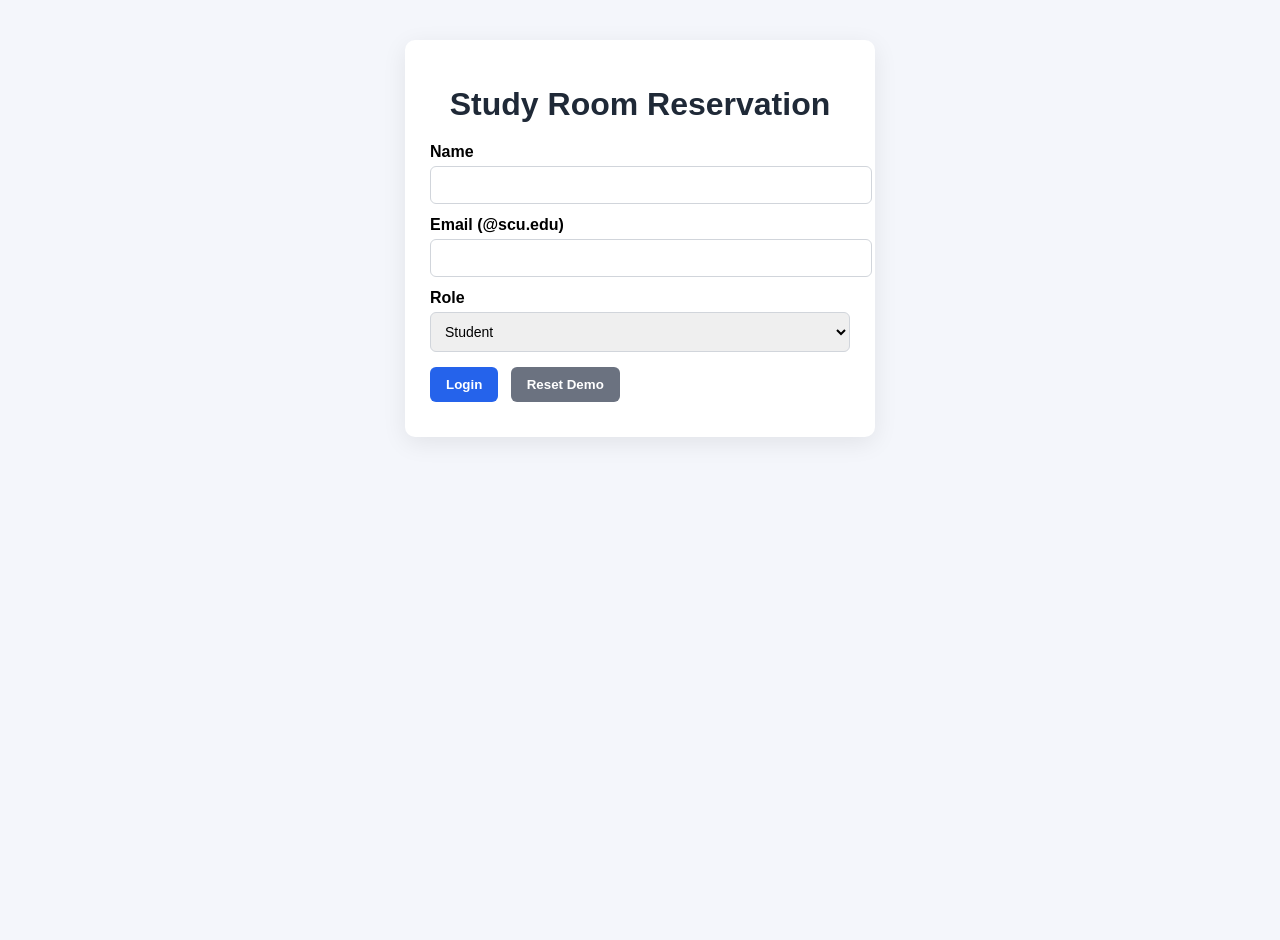
<file: index.html>
<!DOCTYPE html>
<html>
<head>
<title>Study Room Reservations</title>
<link rel="stylesheet" href="style.css">
</head>

<body>

<!-- Main container for the student reservation interface -->
<div class="container">

<h1>Study Room Reservations</h1>

<!-- Notification banner used to display messages to students (ex: reservation overridden) -->
<div id="notification" class="notification-banner" style="display:none;"></div>

<!-- Section where students create a new reservation -->
<div class="card">

<h2>Create Reservation</h2>

<label>Name</label>
<input id="name">

<label>Email</label>
<input id="email">

<label>Date</label>
<input id="date" type="date">

<!-- Room selection dropdown -->
<label>Room</label>
<select id="room">

<option>lib1 (whiteboard, projector)</option>
<option>lib2 (whiteboard)</option>
<option>lib3 (none)</option>

<option>scdi1 (projector)</option>
<option>scdi2 (whiteboard)</option>
<option>scdi3 (none)</option>
<option>scdi4 (whiteboard, projector)</option>
<option>scdi5 (projector)</option>
<option>scdi6 (whiteboard)</option>

</select>

<!-- Reservation visibility: private (solo) or public (others can join) -->
<label>Reservation Type</label>
<select id="visibility">
<option value="private">Private</option>
<option value="public">Public</option>
</select>

<label>Start Time</label>
<input id="start" placeholder="4:00PM">

<label>End Time</label>
<input id="end" placeholder="8:00PM">

<!-- Button triggers reservation creation logic in app.js -->
<button id="createBtn">Create Reservation</button>

<div id="message"></div>
<div id="error"></div>

</div>

<!-- Section displaying reservations relevant to the logged-in student -->
<div class="card">

<h2>Your Reservations</h2>
<div id="reservationList"></div>

</div>

</div>

<!-- Loads the student-side JavaScript logic -->
<script src="app.js"></script>

</body>
</html>
</file>
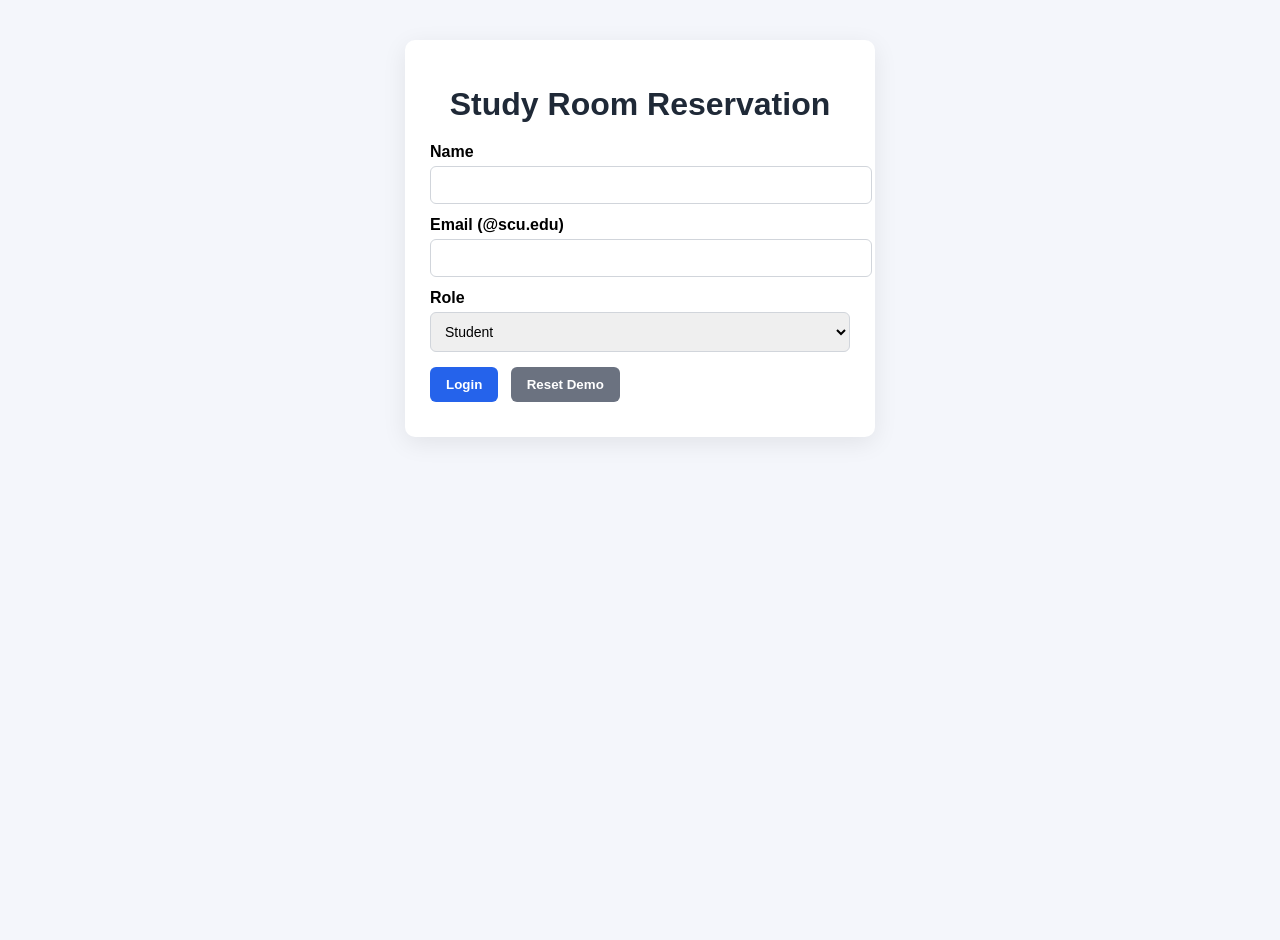
<file: admin.html>
<!DOCTYPE html>
<html>
<head>
<title>Admin Dashboard</title>
<link rel="stylesheet" href="style.css">
</head>

<body>

<!-- Main container for the admin dashboard UI -->
<div class="container">

<h1>Admin Dashboard</h1>

<!-- Section where an admin (professor) creates a class reservation -->
<div class="card">

<h2>Create Class Reservation</h2>

<label>Class Name</label>
<input id="className">

<!-- Room selection dropdown for the reservation -->
<label>Room</label>
<select id="room">

<option>lib1 (whiteboard, projector)</option>
<option>lib2 (whiteboard)</option>
<option>lib3 (none)</option>

<option>scdi1 (projector)</option>
<option>scdi2 (whiteboard)</option>
<option>scdi3 (none)</option>
<option>scdi4 (whiteboard, projector)</option>
<option>scdi5 (projector)</option>
<option>scdi6 (whiteboard)</option>

</select>

<label>Date</label>
<input id="date" type="date">

<label>Start Time</label>
<input id="start" placeholder="4:00PM">

<label>End Time</label>
<input id="end" placeholder="8:00PM">

<!-- Button that triggers reservation creation logic in admin.js -->
<button id="createAdminRes">Create Reservation</button>

<div id="message"></div>
<div id="error"></div>

</div>

<!-- Section for managing students in an existing reservation -->
<div class="card">

<h2>Add Student to Reservation</h2>

<!-- Admin enters reservation ID to modify its participants -->
<label>Reservation ID</label>
<input id="resId">

<label>Student Name</label>
<input id="studentName">

<label>Student Email</label>
<input id="studentEmail">

<!-- Buttons that call admin.js logic to add or remove students -->
<button id="addStudent">Add Student</button>
<button id="removeStudent">Remove Student</button>

</div>

<!-- Displays reservations created by the currently logged-in admin -->
<div class="card">

<h2>Your Reservations</h2>
<div id="reservationList"></div>

</div>

</div>

<!-- Loads the admin-side JavaScript that controls reservation logic -->
<script src="admin.js"></script>

</body>
</html>
</file>
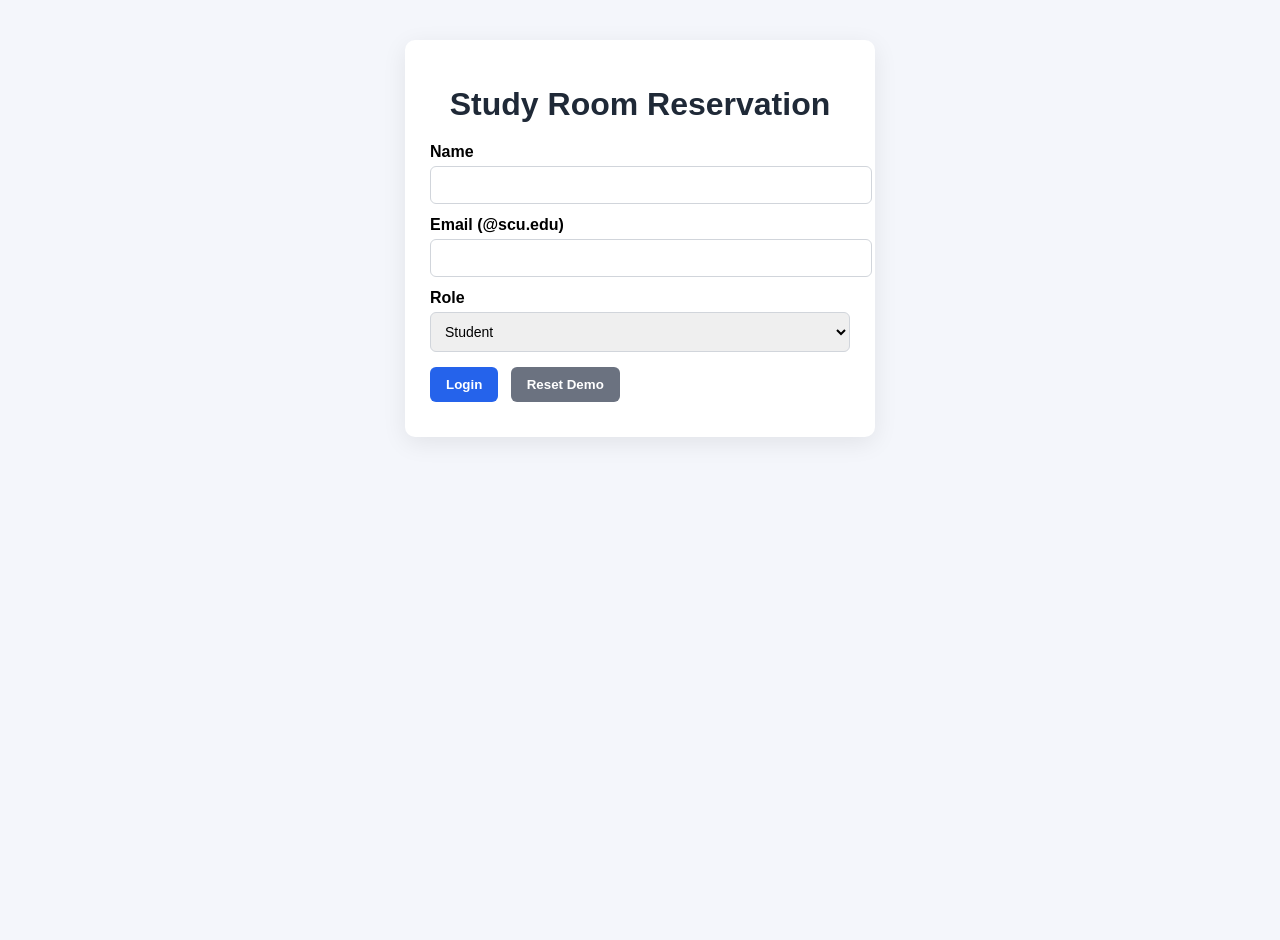
<file: login.html>
<!DOCTYPE html>
<html>
<head>
<title>Study Room Reservation Login</title>
<link rel="stylesheet" href="style.css">
</head>

<body>

<!-- Main container for the login interface -->
<div class="container">

<!-- Login card UI for entering credentials -->
<div class="card loginCard">

<h1>Study Room Reservation</h1>

<label>Name</label>
<input id="name">

<!-- Email input restricted to SCU emails -->
<label>Email (@scu.edu)</label>
<input id="email">

<!-- Role selection determines which dashboard the user will access -->
<label>Role</label>
<select id="role">
<option value="STUDENT">Student</option>
<option value="ADMIN">Admin</option>
</select>

<!-- Button triggers login validation logic in login.js -->
<button id="loginBtn">Login</button>

<!-- Button clears demo data stored in localStorage -->
<button class="secondary" onclick="resetDemo()">Reset Demo</button>

<!-- Area where login success or error messages are displayed -->
<div id="loginMsg"></div>

</div>

</div>

<!-- Loads login validation and routing logic -->
<script src="login.js"></script>

</body>
</html>
</file>
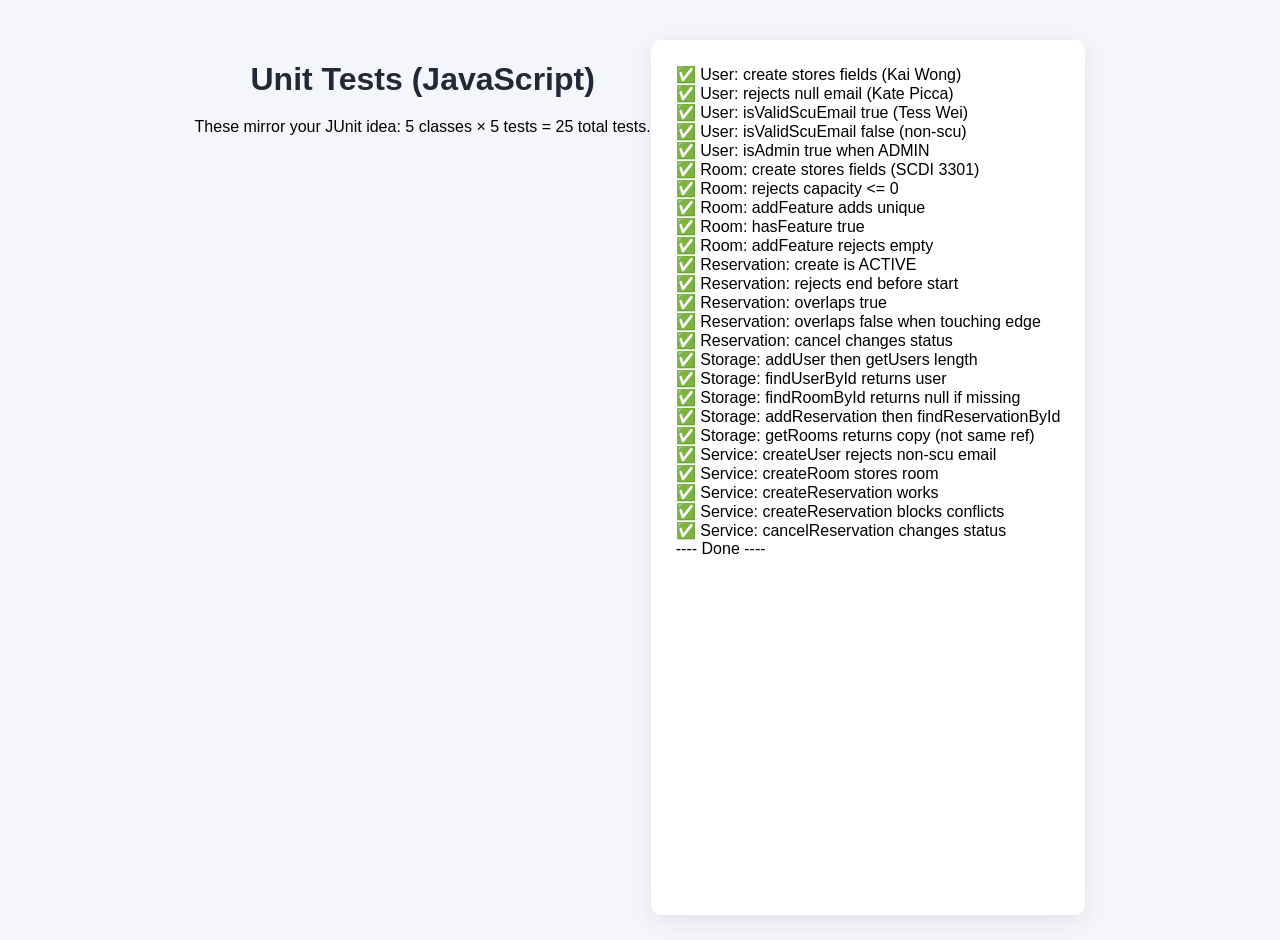
<file: tests/tests.html>
<!doctype html>
<html lang="en">
<head>
  <meta charset="UTF-8" />
  <meta name="viewport" content="width=device-width, initial-scale=1.0" />
  <title>StudyRoom JS Unit Tests</title>
  <link rel="stylesheet" href="../style.css" />
</head>
<body>
  <header class="header">
    <h1>Unit Tests (JavaScript)</h1>
    <p>These mirror your JUnit idea: 5 classes × 5 tests = 25 total tests.</p>
  </header>

  <main class="card wide">
    <div id="results"></div>
  </main>

  <script type="module" src="./tests.js"></script>
</body>
</html>
</file>
<file: style.css>
/* GLOBAL PAGE STYLING */

body{
  font-family:"Segoe UI",Arial,sans-serif;
  background:#f4f6fb;
  margin:0;
  
  display:flex;
  justify-content:center;
  
  min-height:100vh;
  padding-top:40px;
  }
  
  /* MAIN PAGE CONTAINER */

  .container{
  width:900px;
  }
  
  /* PAGE HEADINGS */

  h1{
  text-align:center;
  margin-bottom:20px;
  color:#1f2937;
  }
  
  h2{
  margin-top:0;
  color:#374151;
  }
  
  /* CARD COMPONENT
     Used for login, reservation creation, and reservation lists */

  .card{
  background:white;
  padding:25px;
  border-radius:10px;
  box-shadow:0 6px 24px rgba(0,0,0,0.08);
  margin-bottom:25px;
  }
  
  /* LOGIN CARD LAYOUT */

  .loginCard{
  width:420px;
  margin:auto;
  }
  
  /* FORM ELEMENTS */

  label{
  font-weight:600;
  display:block;
  margin-top:12px;
  margin-bottom:5px;
  }
  
  input,select{
  width:100%;
  padding:10px;
  border-radius:6px;
  border:1px solid #d1d5db;
  font-size:14px;
  }
  
  /* INPUT FOCUS EFFECT */

  input:focus,select:focus{
  outline:none;
  border-color:#2563eb;
  box-shadow:0 0 0 2px rgba(37,99,235,0.15);
  }
  
  /* BUTTON STYLING */

  button{
  margin-top:15px;
  padding:10px 16px;
  border:none;
  border-radius:6px;
  background:#2563eb;
  color:white;
  font-weight:600;
  cursor:pointer;
  margin-right:8px;
  }
  
  /* BUTTON HOVER EFFECT */

  button:hover{
  background:#1d4ed8;
  }
  
  /* SECONDARY BUTTON (EX: RESET DEMO) */

  button.secondary{
  background:#6b7280;
  }
  
  button.secondary:hover{
  background:#4b5563;
  }
  
  /* RESERVATION CARD DISPLAY */

  .reservation{
  padding:12px;
  border:1px solid #e5e7eb;
  border-radius:8px;
  margin-bottom:10px;
  background:#fafafa;
  }
  
  /* SUCCESS MESSAGE */

  #message{
  color:green;
  margin-top:10px;
  font-weight:600;
  }
  
  /* ERROR MESSAGE */

  #error{
  color:red;
  margin-top:10px;
  font-weight:600;
  }
  
  /* LOGIN MESSAGE AREA */

  #loginMsg{
  margin-top:10px;
  font-weight:600;
  }

  /* NOTIFICATION BANNER
     Used to display alerts such as reservation overrides */

.notification-banner{
  background:#fef3c7;
  border:1px solid #f59e0b;
  color:#92400e;
  padding:14px 16px;
  border-radius:10px;
  box-shadow:0 6px 24px rgba(0,0,0,0.05);
  margin-bottom:20px;
  font-weight:600;
}

.notification-banner div + div{
  margin-top:8px;
}
</file>
